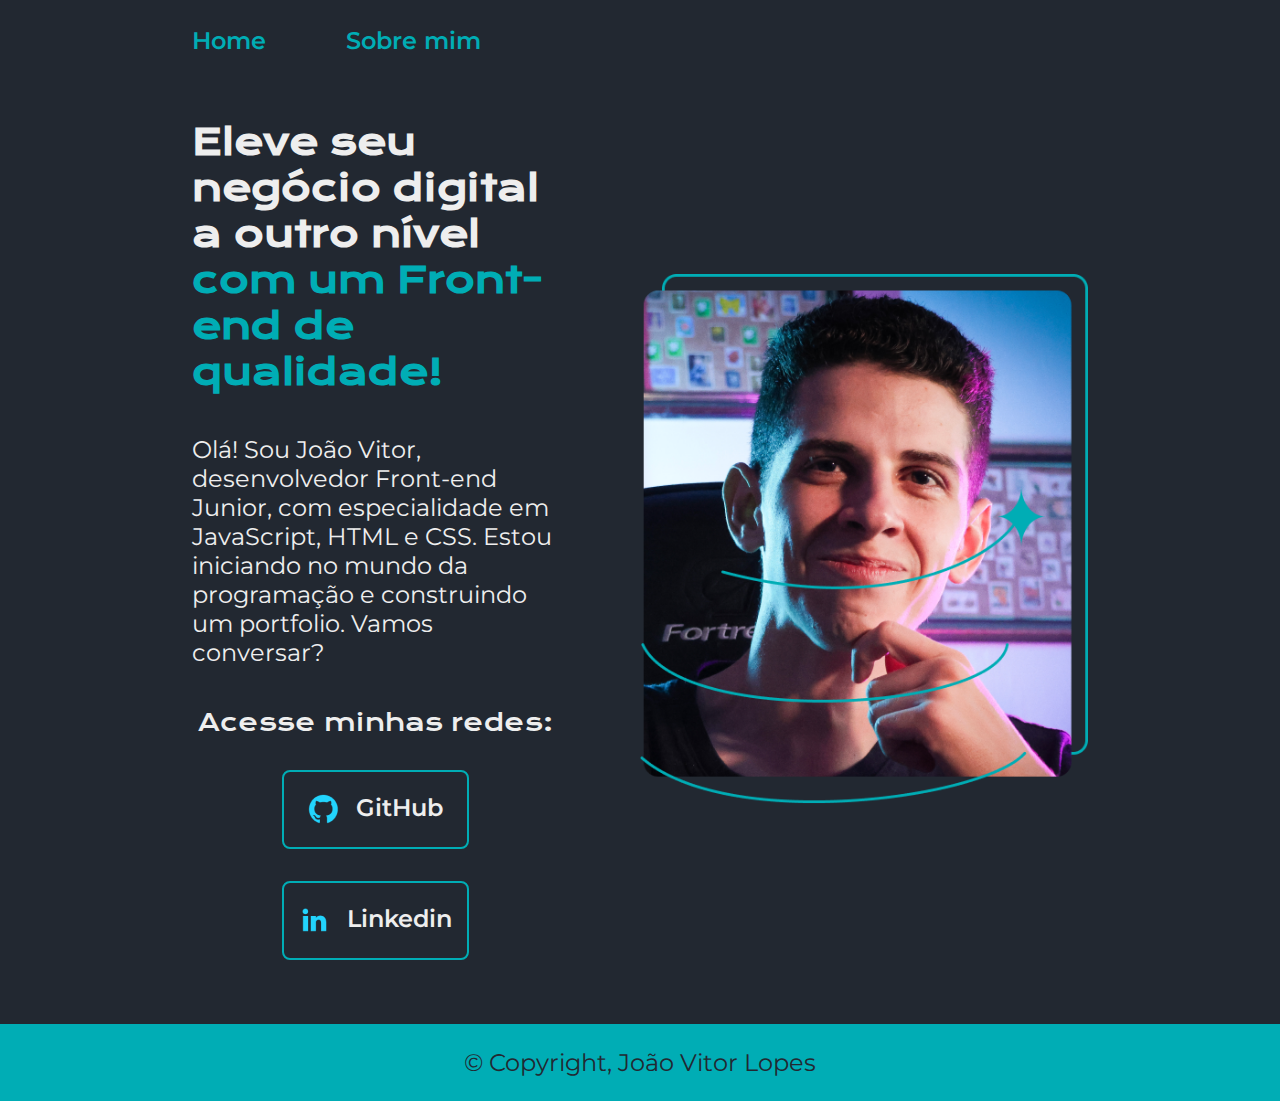
<file: index.html>
<!DOCTYPE html>
<html lang="pt-br">
<head>
    <meta charset="UTF-8">
    <meta http-equiv="X-UA-Compatible" content="ie=edge">
    <meta name="viewport" content="width=device-width, initial-scale=1.0">
    <title>Portfolio de João Vitor Lopes</title>
    <link rel="stylesheet" href="./assets/styles/style.css">
</head>
<body>
    <header class="page-header">
        <nav class="page-header-menu">
            <a class="page-header-menu-link" href="./index.html">Home</a>
            <a class="page-header-menu-link" href="./about.html">Sobre mim</a>
        </nav>
    </header>
    <main class="main-container">
        <section class="text-section">
            <h1 class="text-title">Eleve seu negócio digital a outro nível <strong class="highlight-title">com um
                    Front-end de qualidade!</strong></h1>
            <p class="text-paragraph">Olá! Sou João Vitor, desenvolvedor Front-end Junior, com especialidade em
                JavaScript, HTML e CSS. Estou iniciando no mundo da programação e construindo um portfolio. Vamos
                conversar?
            </p>
            <div class="links-container">
                <h2 class="links-subtitle">Acesse minhas redes:</h2>
                <a class="links-btn" href="https://github.com/joaovitorlopes" target="_blank"><img
                        src="./assets/img/github.png" alt="Logo do GitHub"> GitHub</a>
                <a class="links-btn" href="https://www.linkedin.com/in/joaovitorlopesalves/" target="_blank"> <img
                        src="./assets/img/linkedin.png" alt="Logo do Linkedin"> Linkedin</a>
            </div>
        </section>
        <img class="main-image" src="./assets/img/profile-picture.png" alt="Foto de perfil">
    </main>
    <footer class="page-footer">
        <p>&copy; Copyright, João Vitor Lopes</p>
    </footer>
</body>
</html>
</file>
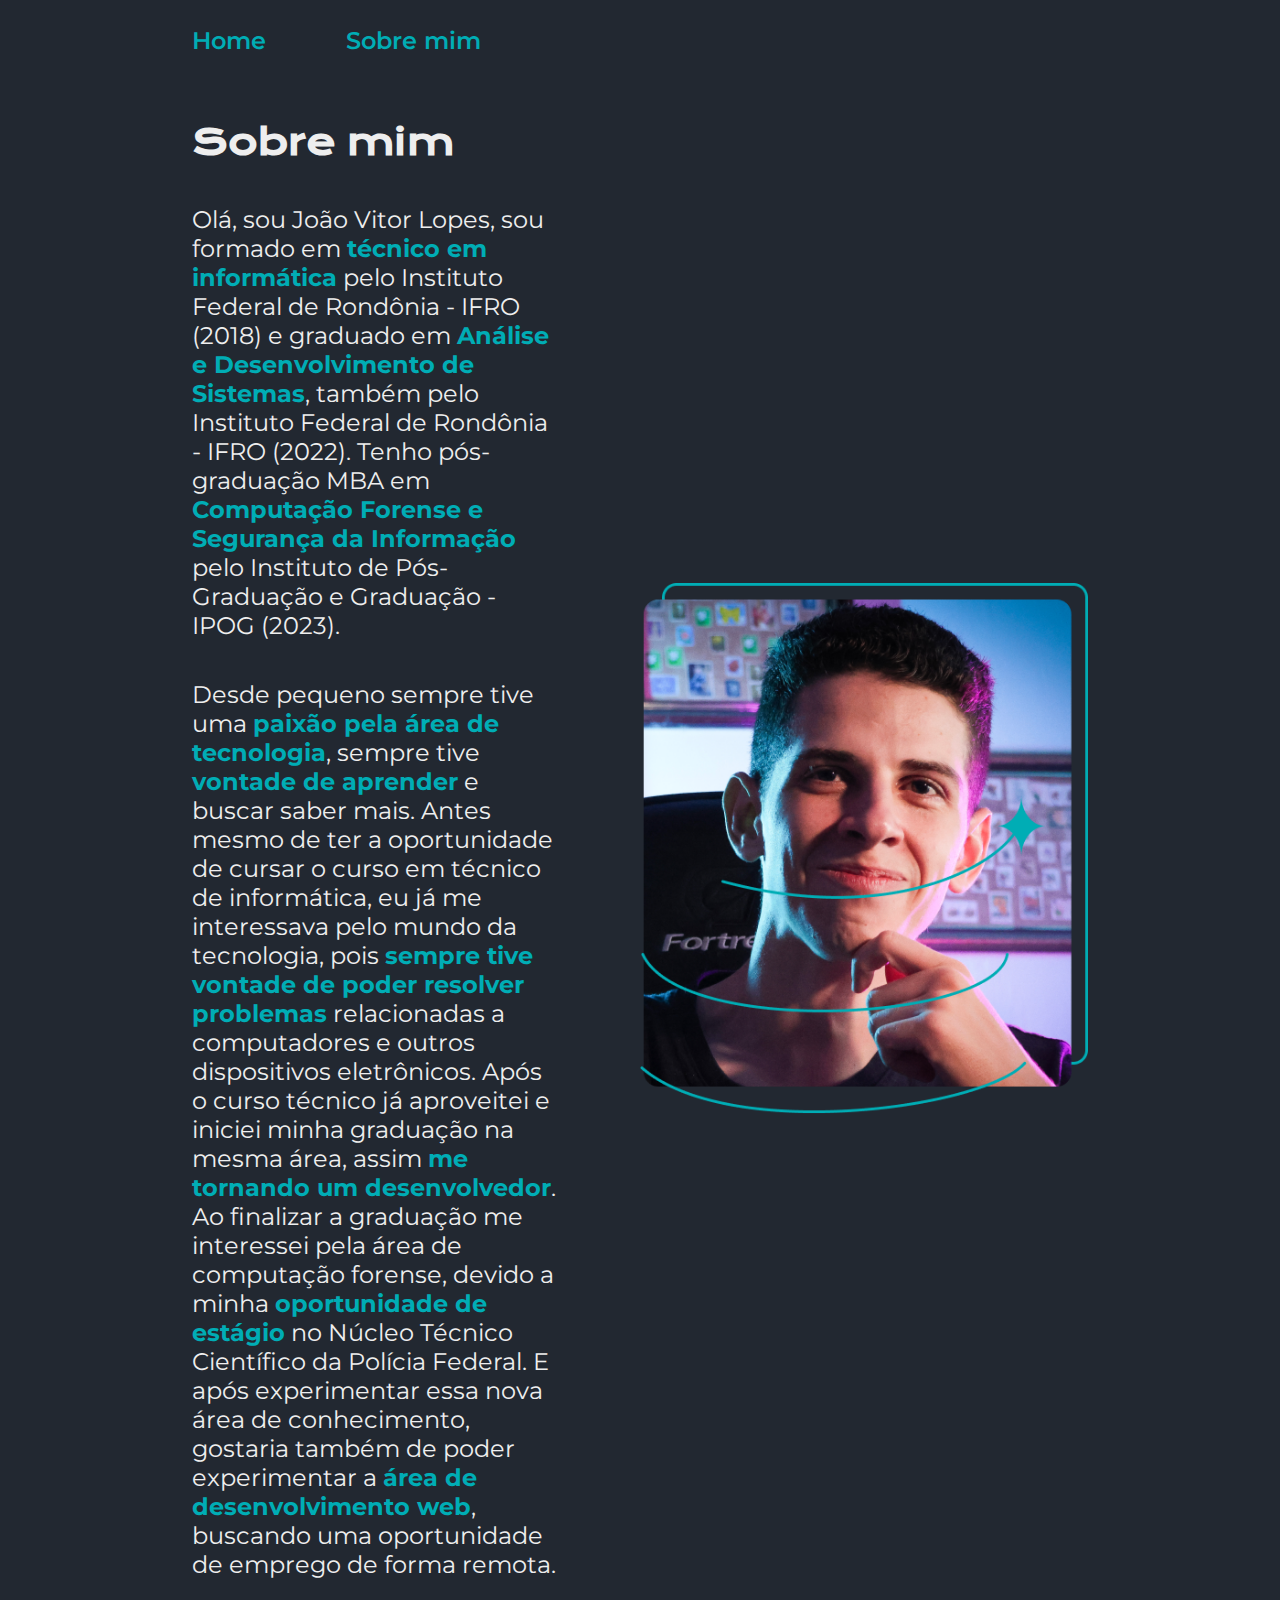
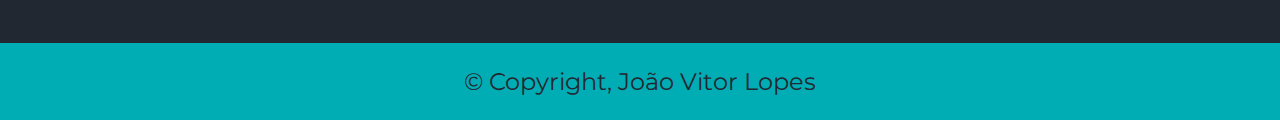
<file: about.html>
<!DOCTYPE html>
<html lang="pt-br">
<head>
    <meta charset="UTF-8">
    <meta http-equiv="X-UA-Compatible" content="ie=edge">
    <meta name="viewport" content="width=device-width, initial-scale=1.0">
    <title>Sobre mim</title>
    <link rel="stylesheet" href="./assets/styles/style.css">
</head>
<body>
    <header class="page-header">
        <nav class="page-header-menu">
            <a class="page-header-menu-link" href="./index.html">Home</a>
            <a class="page-header-menu-link" href="./about.html">Sobre mim</a>
        </nav>
    </header>
    <main class="main-container">
        <section class="text-section">
            <h1 class="text-title">Sobre mim</h1>
            <p class="text-paragraph">Olá, sou João Vitor Lopes, sou formado em <strong class="highlight-title">técnico em informática</strong> pelo Instituto Federal de Rondônia - IFRO (2018) e graduado em <strong class="highlight-title">Análise e Desenvolvimento de Sistemas</strong>, também pelo Instituto Federal de Rondônia - IFRO (2022).
            Tenho pós-graduação MBA em <strong class="highlight-title">Computação Forense e Segurança da Informação</strong> pelo Instituto de Pós-Graduação e Graduação - IPOG (2023).</p>
            <p class="text-paragraph">Desde pequeno sempre tive uma <strong class="highlight-title">paixão pela área de tecnologia</strong>, sempre tive <strong class="highlight-title">vontade de aprender</strong> e buscar saber mais. Antes mesmo de ter a oportunidade de cursar o curso em técnico de informática, eu já me interessava pelo mundo da tecnologia, pois <strong class="highlight-title">sempre tive vontade de poder resolver problemas</strong> relacionadas a computadores e outros dispositivos eletrônicos. Após o curso técnico já aproveitei e iniciei minha graduação na mesma área, assim <strong class="highlight-title">me tornando um desenvolvedor</strong>. Ao finalizar a graduação me interessei pela área de computação forense, devido a minha <strong class="highlight-title">oportunidade de estágio</strong> no Núcleo Técnico Científico da Polícia Federal. E após experimentar essa nova área de conhecimento, gostaria também de poder experimentar a <strong class="highlight-title">área de desenvolvimento web</strong>, buscando uma oportunidade de emprego de forma remota. 
            </p>
        </section>
        <img class="main-image" src="./assets/img/profile-picture.png" alt="Foto de perfil">
    </main>
    <footer class="page-footer">
        <p>&copy; Copyright, João Vitor Lopes</p>
    </footer>
</body>
</html>
</file>
<file: assets/styles/style.css>
@import url('https://fonts.googleapis.com/css2?family=Krona+One&family=Montserrat:wght@400;600&display=swap');

:root {
    --main-color : #222831;
    --secondary-color: #EEEEEE;
    --tertiary-color: #00ADB5;
    --hover-color : #393E46;

    --primary-font : 'Krona One', sans-serif;
    --secondary-font : 'Montserrat', sans-serif;
}

* {
    margin: 0;
    padding: 0;
}

body {
    box-sizing: border-box;
    background-color: var(--main-color);
    color: var(--secondary-color);
}

.page-header {
    padding: 2% 0% 0% 15%;
}

.page-header-menu {
    display: flex;
    gap: 80px;
}

.page-header-menu-link {
    font-family: var(--secondary-font);
    font-size: 24px;
    font-weight: 600;
    color: var(--tertiary-color);
    text-decoration: none;
}

.header-title {
    color: var(--secondary-color);
    border: 1px solid var(--tertiary-color);
    padding: 10px;
}

.main-container {
    padding: 5% 15%;
    display: flex;
    align-items: center;
    justify-content: space-between;
    gap: 82px;
}

.text-section {
    width: 50%;
    display: flex;
    flex-direction: column;
    gap: 40px;
    
}

.text-title {
    font-size: 2.25rem;
    font-family: var(--primary-font);
}

.highlight-title {
    color: var(--tertiary-color);
}

.text-paragraph {
    font-size: 1.5rem;
    font-family: var(--secondary-font);
}

.links-container {
    display: flex;
    flex-direction: column;
    justify-content: space-between;
    align-items: center;
    gap: 32px;
}

.links-subtitle {
    font-family: var(--primary-font);
    font-weight: 400;
    font-size: 1.5rem;
}

.links-btn {
    display: flex;
    justify-content: center;
    gap: 16px;
    border: 2px solid var(--tertiary-color);
    width: 50%;
    text-align: center;
    border-radius: 8px;
    font-size: 1.5rem;
    font-weight: 600;
    padding: 21.5px 0;
    text-decoration: none;
    color: var(--secondary-color);
    font-family: var(--secondary-font);
}

.links-btn:hover {
    background-color: var(--hover-color);
}

.main-image {
    width: 50%;
}

.page-footer {
    padding: 24px;
    color: var(--main-color);
    background-color: var(--tertiary-color);
    text-align: center;
    font-family: var(--secondary-font);
    font-size: 1.5rem;
    font-weight: 400;
}

@media (max-width: 1200px) {
    .page-header {
        padding: 10%;
    }

    .page-header-menu {
        justify-content: center;
    }

    .main-container {
        flex-direction: column-reverse;
        padding: 5%;
    }

    .text-section {
        width: auto;
    }
}
</file>
